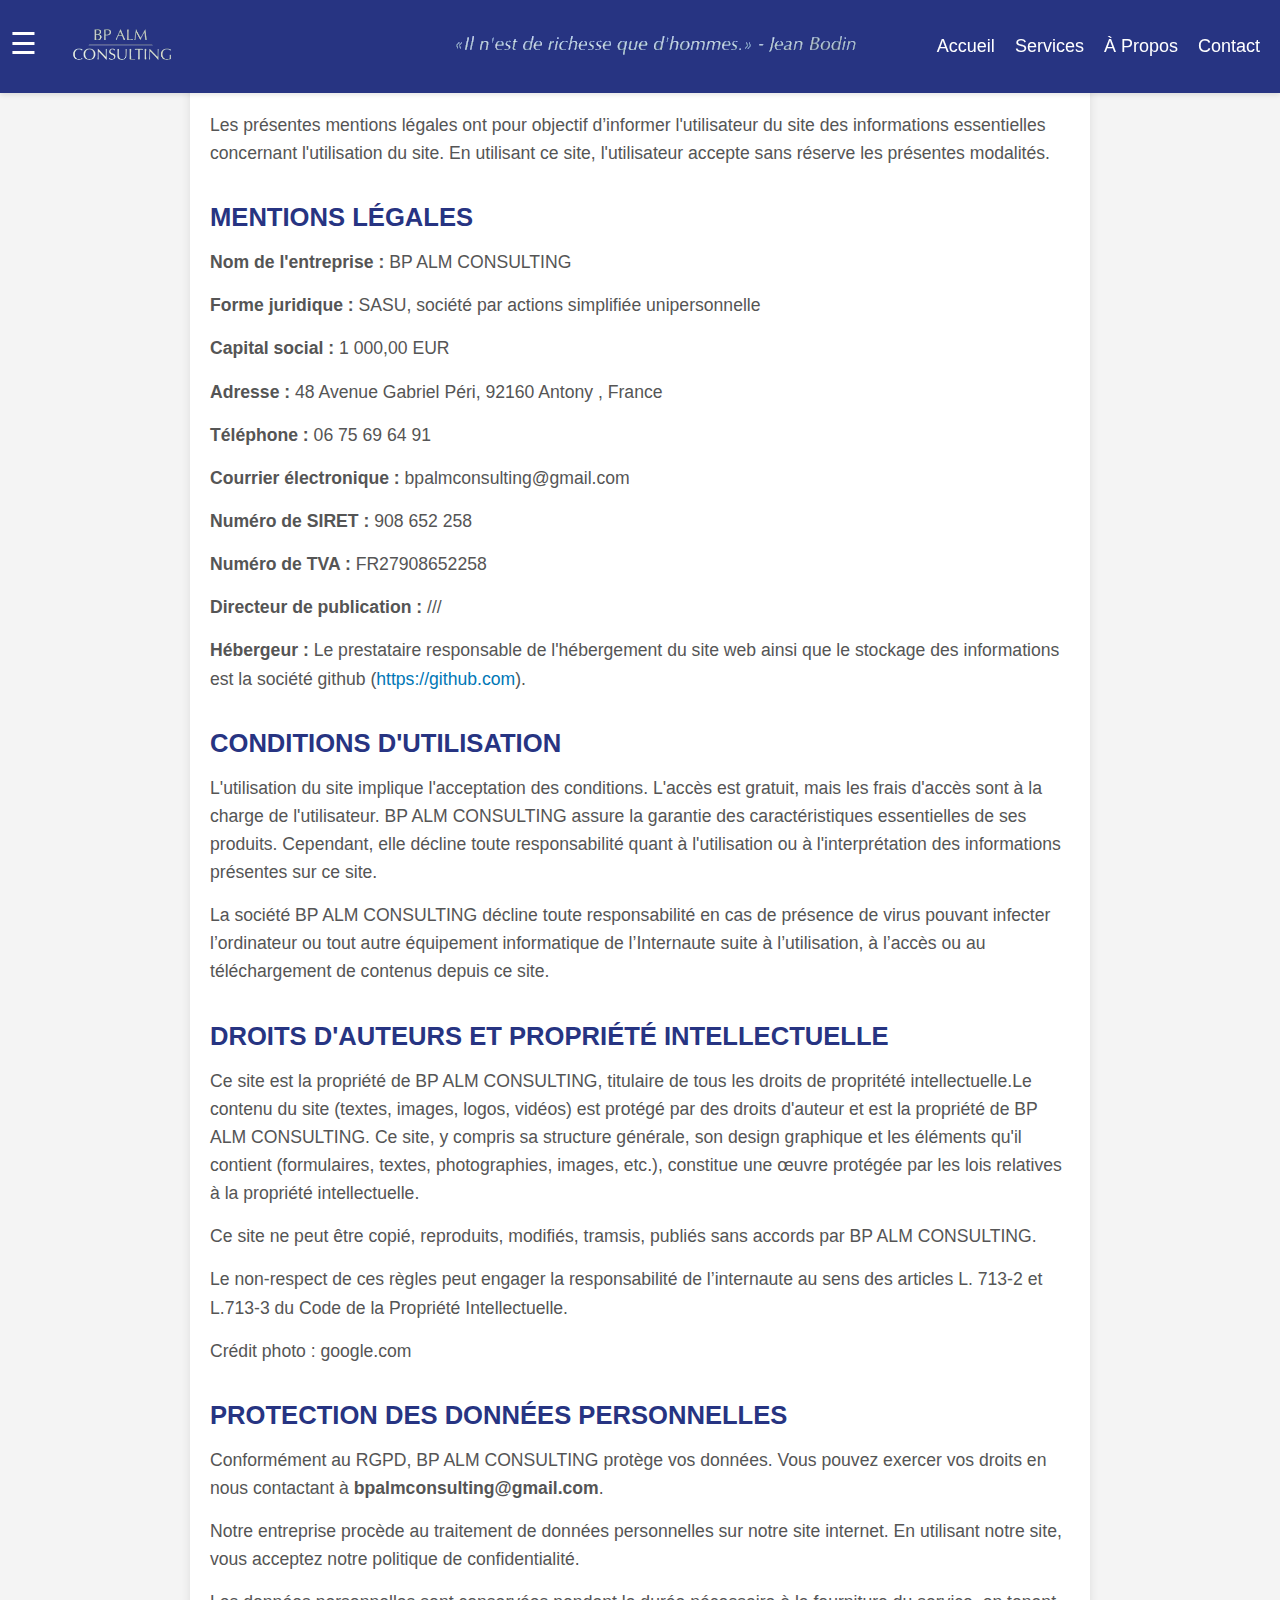
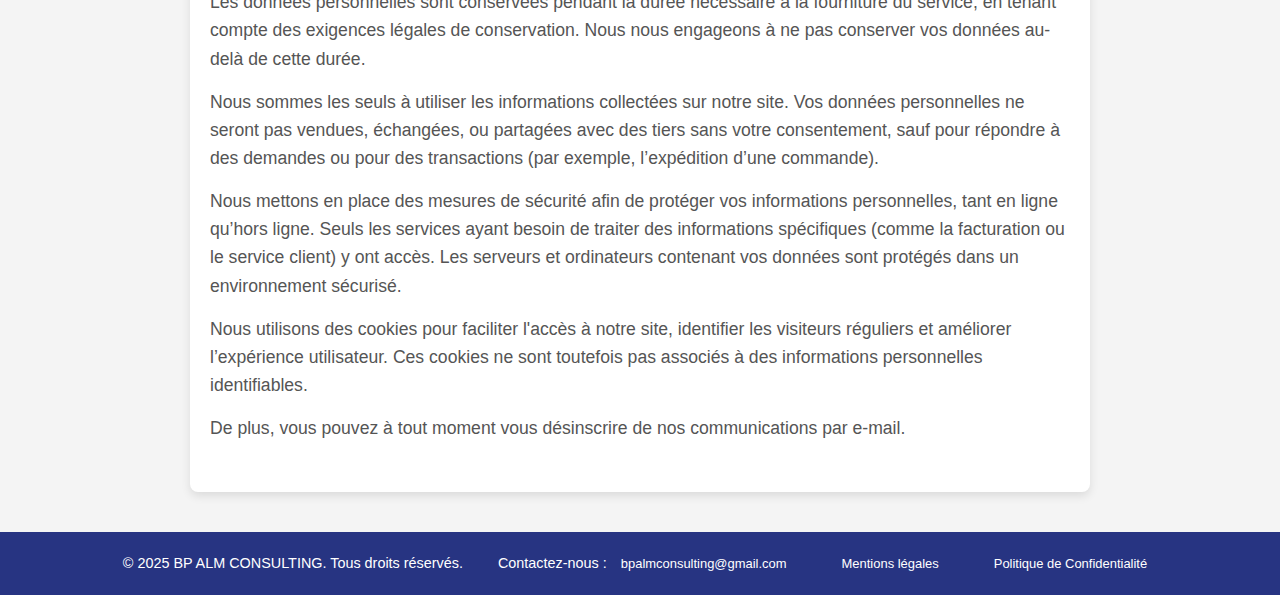
<file: mentions-legales.html>
<!DOCTYPE html>
<html lang="fr">

<head>
    <meta charset="UTF-8">
    <meta name="viewport" content="width=device-width, initial-scale=1.0">
    <title>Mentions Légales - BP ALM CONSULTING</title>
    <link rel="stylesheet" href="styles.css">
    <link rel="stylesheet" href="stylesmention.css">
    <link rel="icon" href="assets/logo.ico" type="image/x-icon">
</head>

<body>
    <!-- Menu latéral -->
    <div id="sidebar">
        <div class="sidebar-header">
            <span class="close-btn" onclick="toggleSidebar()">&times;</span>
        </div>
        <nav>
            <ul>
                <li><a href="index.html">Accueil</a></li>
                <li><a href="services.html">Services</a></li>
                <li><a href="about.html">À Propos</a></li>
                <li><a href="contact.html">Contact</a></li>
            </ul>
        </nav>
    </div>

    <!-- Bouton pour ouvrir le menu latéral -->
    <div class="sidebar-toggle" onclick="toggleSidebar()">&#9776;</div>

    <header class="main-header">
        <div class="container">
            <a href="index.html">
                <img src="assets/logo.png" alt="Logo ALM Team Consulting" class="logo">
            </a>
            <img src="assets/citation.png" alt="Image du bandeau" class="header-image">
            <nav>
                <ul>
                    <li><a href="index.html">Accueil</a></li>
                    <li><a href="services.html">Services</a></li>
                    <li><a href="about.html">À Propos</a></li>
                    <li><a href="contact.html">Contact</a></li>
                </ul>
            </nav>
        </div>
    </header>

    <!-- Contenu de la page -->
    <main>
        <section>
            <h2>Introduction</h2>
            <p>Les présentes mentions légales ont pour objectif d’informer l'utilisateur du site des informations essentielles concernant l'utilisation du site. En utilisant ce site, l'utilisateur accepte sans réserve les présentes modalités.</p>
        </section>

        <section>
            <h2>MENTIONS LÉGALES</h2>
            <p><strong>Nom de l'entreprise :</strong> BP ALM CONSULTING</p>
            <p><strong>Forme juridique :</strong> SASU, société par actions simplifiée unipersonnelle</p>
            <p><strong>Capital social :</strong> 1 000,00 EUR</p>
            <p><strong>Adresse :</strong> 48 Avenue Gabriel Péri, 92160 Antony  , France</p>
            <p><strong>Téléphone :</strong> 06 75 69 64 91</p>
            <p><strong>Courrier électronique :</strong> bpalmconsulting@gmail.com</p>
            <p><strong>Numéro de SIRET :</strong> 908 652 258</p>
            <p><strong>Numéro de TVA :</strong> FR27908652258</p>
            <p><strong>Directeur de publication :</strong> ///</p>
            <p><strong>Hébergeur :</strong> Le prestataire responsable de l'hébergement du site web ainsi que le stockage des informations est la société github (<a href="https://github.com">https://github.com</a>).</p>
            
        </section>

        <section>
            <h2>CONDITIONS D'UTILISATION</h2>
            <p>L'utilisation du site implique l'acceptation des conditions. L'accès est gratuit, mais les frais d'accès sont à la charge de l'utilisateur. BP ALM CONSULTING assure la garantie des caractéristiques essentielles de ses produits. Cependant, elle décline toute responsabilité quant à l'utilisation ou à l'interprétation des informations présentes sur ce site.</p>
            <p>La société BP ALM CONSULTING décline toute responsabilité en cas de présence de virus pouvant infecter l’ordinateur ou tout autre équipement informatique de l’Internaute suite à l’utilisation, à l’accès ou au téléchargement de contenus depuis ce site.</p>
        </section>

        <section>
            <h2>DROITS D'AUTEURS ET PROPRIÉTÉ INTELLECTUELLE</h2>
            <p>Ce site est la propriété de BP ALM CONSULTING, titulaire de tous les droits de propritété intellectuelle.Le contenu du site (textes, images, logos, vidéos) est protégé par des droits d'auteur et est la propriété de BP ALM CONSULTING. 
                Ce site, y compris sa structure générale, son design graphique et les éléments qu'il contient (formulaires, textes, photographies, images, etc.), constitue une œuvre protégée par les lois relatives à la propriété intellectuelle.</p>
            <p>Ce site ne peut être copié, reproduits, modifiés, tramsis, publiés sans accords par BP ALM CONSULTING.</p>
            <p>Le non-respect de ces règles peut engager la responsabilité de l’internaute au sens des articles L. 713-2 et L.713-3 du Code de la Propriété Intellectuelle.</p>
            <p>Crédit photo : google.com</p>
        </section>


        <section>
            <h2>PROTECTION DES DONNÉES PERSONNELLES</h2>
            <p>Conformément au RGPD, BP ALM CONSULTING protège vos données. Vous pouvez exercer vos droits en nous contactant à <strong>bpalmconsulting@gmail.com</strong>.</p>
            <p>Notre entreprise procède au traitement de données personnelles sur notre site internet. En utilisant notre site, vous acceptez notre politique de confidentialité.</p>      
            <p>Les données personnelles sont conservées pendant la durée nécessaire à la fourniture du service, en tenant compte des exigences légales de conservation. Nous nous engageons à ne pas conserver vos données au-delà de cette durée.</p>
            <p>Nous sommes les seuls à utiliser les informations collectées sur notre site. Vos données personnelles ne seront pas vendues, échangées, ou partagées avec des tiers sans votre consentement, sauf pour répondre à des demandes ou pour des transactions (par exemple, l’expédition d’une commande).</p>
            <p>Nous mettons en place des mesures de sécurité afin de protéger vos informations personnelles, tant en ligne qu’hors ligne. Seuls les services ayant besoin de traiter des informations spécifiques (comme la facturation ou le service client) y ont accès. Les serveurs et ordinateurs contenant vos données sont protégés dans un environnement sécurisé.</p>
            <p>Nous utilisons des cookies pour faciliter l'accès à notre site, identifier les visiteurs réguliers et améliorer l’expérience utilisateur. Ces cookies ne sont toutefois pas associés à des informations personnelles identifiables.</p>
            <p>De plus, vous pouvez à tout moment vous désinscrire de nos communications par e-mail.</p>
          </section>
        </section>

    </main>

    <!-- Pied de page -->
    <footer>
        <p>&copy; 2025 BP ALM CONSULTING. Tous droits réservés.</p>
        <span>-</span>
        <p>Contactez-nous : <a href="mailto:bpalmconsulting@gmail.com">bpalmconsulting@gmail.com</a></p>
        <span>-</span>
        <p><a href="mentions-legales.html" class="legal-link">Mentions légales</a></p>
        <span>-</span>
        <p><a href="politique-de-confidentialite.html" class="legal-link">Politique de Confidentialité</a></p>
    </footer>

    <style>
        .legal-link {
            text-decoration: none;
            color: inherit;
            transition: transform 0.3s, color 0.3s;
        }

        .legal-link:hover {
            color: blue;
            transform: scale(1.1);
        }

        footer {
    background-color: #273482;
    color: #fff;
    padding: 15px 10px;
    text-align: center;
    font-size: 1em;
    display: flex;
    flex-wrap: wrap;
    justify-content: center;
    align-items: center;
    gap: 15px; /* Réduit l'espace entre les éléments */
}

footer p,
footer a {
    margin: 0;
    padding: 5px 10px;
    font-size: 0.9em;
    white-space: nowrap; /* Évite le retour à la ligne inutile */
}

footer a {
    color: #fff;
    text-decoration: none;
    transition: color 0.3s ease-in-out;
}

footer a:hover {
    color: #00b4d8;
}

footer span {
    display: none; /* Supprime les séparateurs "-" sur mobile */
}

/* 📱 **Adaptation Mobile** */
@media (max-width: 768px) {
    footer {
        flex-direction: column;
        text-align: center;
        gap: 5px; /* Encore moins d'espace sur mobile */
    }

    footer p,
    footer a {
        font-size: 0.85em; /* Réduction de la taille du texte */
        padding: 3px 0;
    }
} 
    </style>

    <script>
        function toggleSidebar() {
            document.getElementById('sidebar').classList.toggle('active');
            document.getElementById('sidebar').style.top = "80px";
            document.getElementById('sidebar').style.height = "calc(100% - 80px)";
        }
    </script>
</body>

</html>
</file>
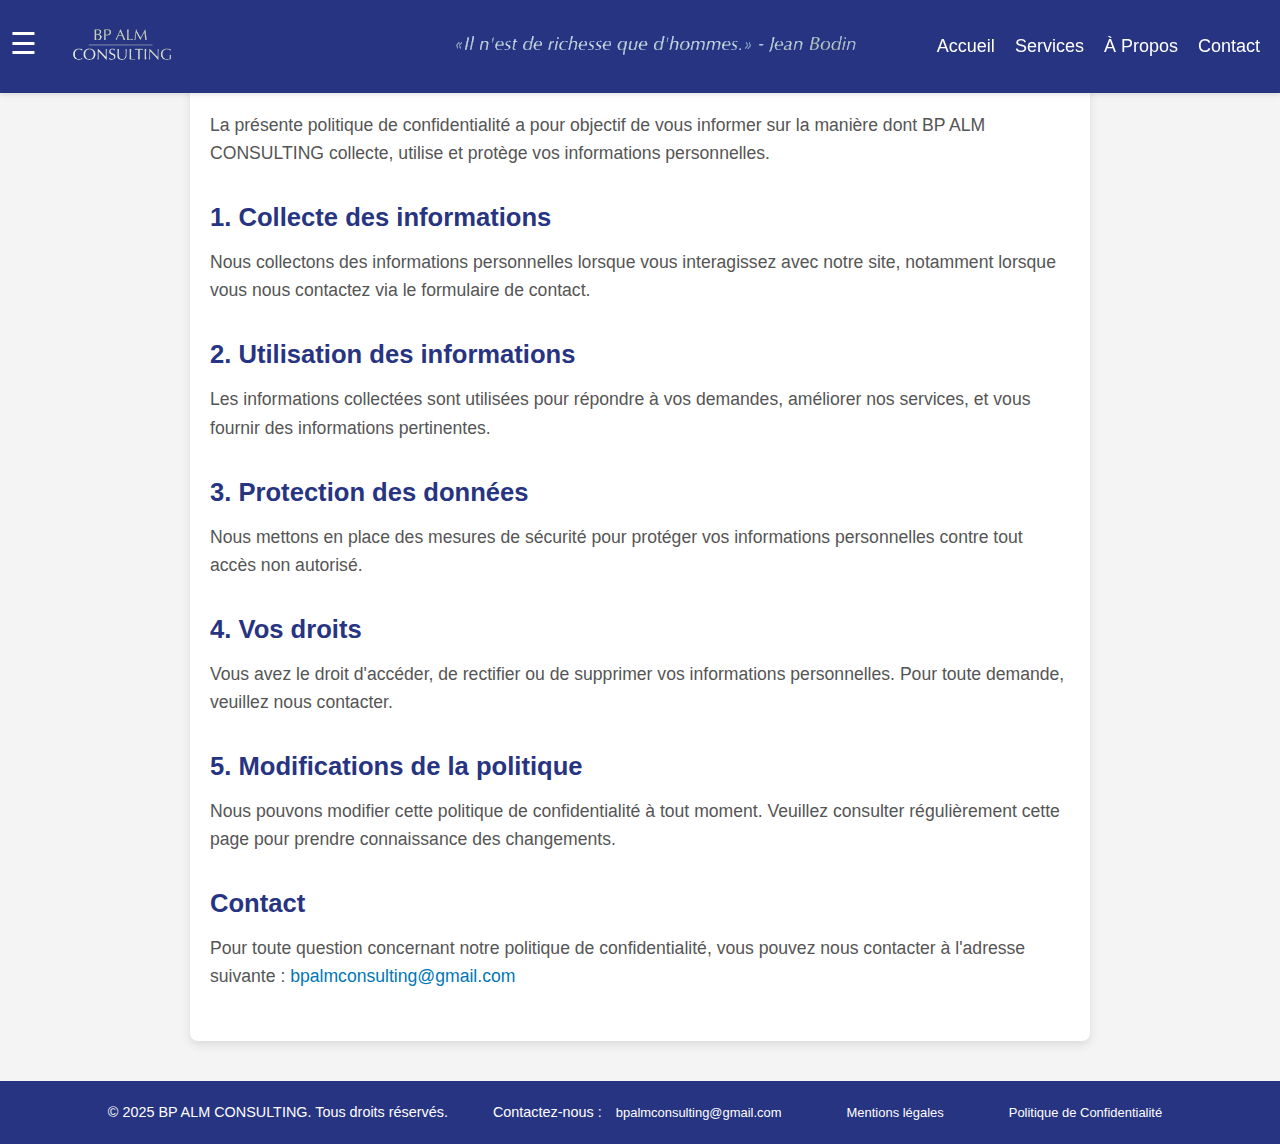
<file: politique-de-confidentialite.html>
<!DOCTYPE html>
<html lang="fr">
<head>
    <meta charset="UTF-8">
    <meta name="viewport" content="width=device-width, initial-scale=1.0">
    <title>Politique de Confidentialité - BP ALM CONSULTING</title>
    <link rel="stylesheet" href="styles.css">
    <link rel="stylesheet" href="stylesmention.css">
    <link rel="icon" href="assets/logo.ico" type="image/x-icon">
</head>
<body>
    <!-- Menu latéral -->
    <div id="sidebar">
        <div class="sidebar-header">
            <!-- Retirer ou masquer le logo ici -->
            <span class="close-btn" onclick="toggleSidebar()">&times;</span>
        </div>
        <nav>
            <ul>
                <li><a href="index.html">Accueil</a></li>
                <li><a href="services.html">Services</a></li>
                <li><a href="about.html">À Propos</a></li>
                <li><a href="contact.html">Contact</a></li>
            </ul>
        </nav>
    </div>

    <!-- Bouton pour ouvrir le menu latéral -->
    <div class="sidebar-toggle" onclick="toggleSidebar()">&#9776;</div>
    
    <header class="main-header">
        <div class="container">
            <a href="index.html">
                <img src="assets/logo.png" alt="Logo ALM Team Consulting" class="logo">
            </a>
            <img src="assets/citation.png" alt="Image du bandeau" class="header-image">
            <nav>
                <ul>
                    <li><a href="index.html">Accueil</a></li>
                    <li><a href="services.html">Services</a></li>
                    <li><a href="about.html">À Propos</a></li>
                    <li><a href="contact.html">Contact</a></li>
                </ul>
            </nav>
        </div>
    </header>

    <!-- Contenu de la page -->
    <main>
        <section>
            <h2>Introduction</h2>
            <p>La présente politique de confidentialité a pour objectif de vous informer sur la manière dont BP ALM CONSULTING collecte, utilise et protège vos informations personnelles.</p>
        </section>

        <section>
            <h2>1. Collecte des informations</h2>
            <p>Nous collectons des informations personnelles lorsque vous interagissez avec notre site, notamment lorsque vous nous contactez via le formulaire de contact.</p>
        </section>

        <section>
            <h2>2. Utilisation des informations</h2>
            <p>Les informations collectées sont utilisées pour répondre à vos demandes, améliorer nos services, et vous fournir des informations pertinentes.</p>
        </section>

        <section>
            <h2>3. Protection des données</h2>
            <p>Nous mettons en place des mesures de sécurité pour protéger vos informations personnelles contre tout accès non autorisé.</p>
        </section>

        <section>
            <h2>4. Vos droits</h2>
            <p>Vous avez le droit d'accéder, de rectifier ou de supprimer vos informations personnelles. Pour toute demande, veuillez nous contacter.</p>
        </section>

        <section>
            <h2>5. Modifications de la politique</h2>
            <p>Nous pouvons modifier cette politique de confidentialité à tout moment. Veuillez consulter régulièrement cette page pour prendre connaissance des changements.</p>
        </section>

        <section>
            <h2>Contact</h2>
            <p>Pour toute question concernant notre politique de confidentialité, vous pouvez nous contacter à l'adresse suivante : <a href="mailto:bpalmconsulting@gmail.com">bpalmconsulting@gmail.com</a></p>
        </section>
    </main>

    <!-- Pied de page -->
    <footer>
        <p>&copy; 2025 BP ALM CONSULTING. Tous droits réservés.</p>
        <span style="font-size: 20px;">-</span>
        <p style="display: inline-block; margin-left: 10px;">Contactez-nous : <a href="mailto:bpalmconsulting@gmail.com" style="text-decoration: none; color: inherit;">bpalmconsulting@gmail.com</a></p>
        <span style="font-size: 20px;">-</span>
        <p style="display: inline-block; margin-left: 10px;">
            <a href="mentions-legales.html" title="Lire les mentions légales" class="legal-link">Mentions légales</a>
        </p>
        <span style="font-size: 20px;">-</span>
        <p style="display: inline-block; margin-left: 10px;">
            <a href="politique-de-confidentialite.html" title="Lire notre politique de confidentialité" class="legal-link">Politique de Confidentialité</a>
        </p>
    </footer>
    
    
    <style>
        .legal-link {
            text-decoration: none;
            color: inherit;
            transition: transform 0.3s ease-in-out, color 0.3s ease-in-out;
        }
    
        .legal-link:hover {
            color: blue;
            transform: scale(1.1);
        }

        footer {
    background-color: #273482;
    color: #fff;
    padding: 15px 10px;
    text-align: center;
    font-size: 1em;
    display: flex;
    flex-wrap: wrap;
    justify-content: center;
    align-items: center;
    gap: 15px; /* Réduit l'espace entre les éléments */
}

footer p,
footer a {
    margin: 0;
    padding: 5px 10px;
    font-size: 0.9em;
    white-space: nowrap; /* Évite le retour à la ligne inutile */
}

footer a {
    color: #fff;
    text-decoration: none;
    transition: color 0.3s ease-in-out;
}

footer a:hover {
    color: #00b4d8;
}

footer span {
    display: none; /* Supprime les séparateurs "-" sur mobile */
}

/* 📱 **Adaptation Mobile** */
@media (max-width: 768px) {
    footer {
        flex-direction: column;
        text-align: center;
        gap: 5px; /* Encore moins d'espace sur mobile */
    }

    footer p,
    footer a {
        font-size: 0.85em; /* Réduction de la taille du texte */
        padding: 3px 0;
    }
} 
    </style>
    
    
    <script>
        function toggleSidebar() {
            document.getElementById('sidebar').classList.toggle('active');
            document.getElementById('sidebar').style.top = "80px";
            document.getElementById('sidebar').style.height = "calc(100% - 80px)";
        }
    </script>

</body>
</html>
</file>
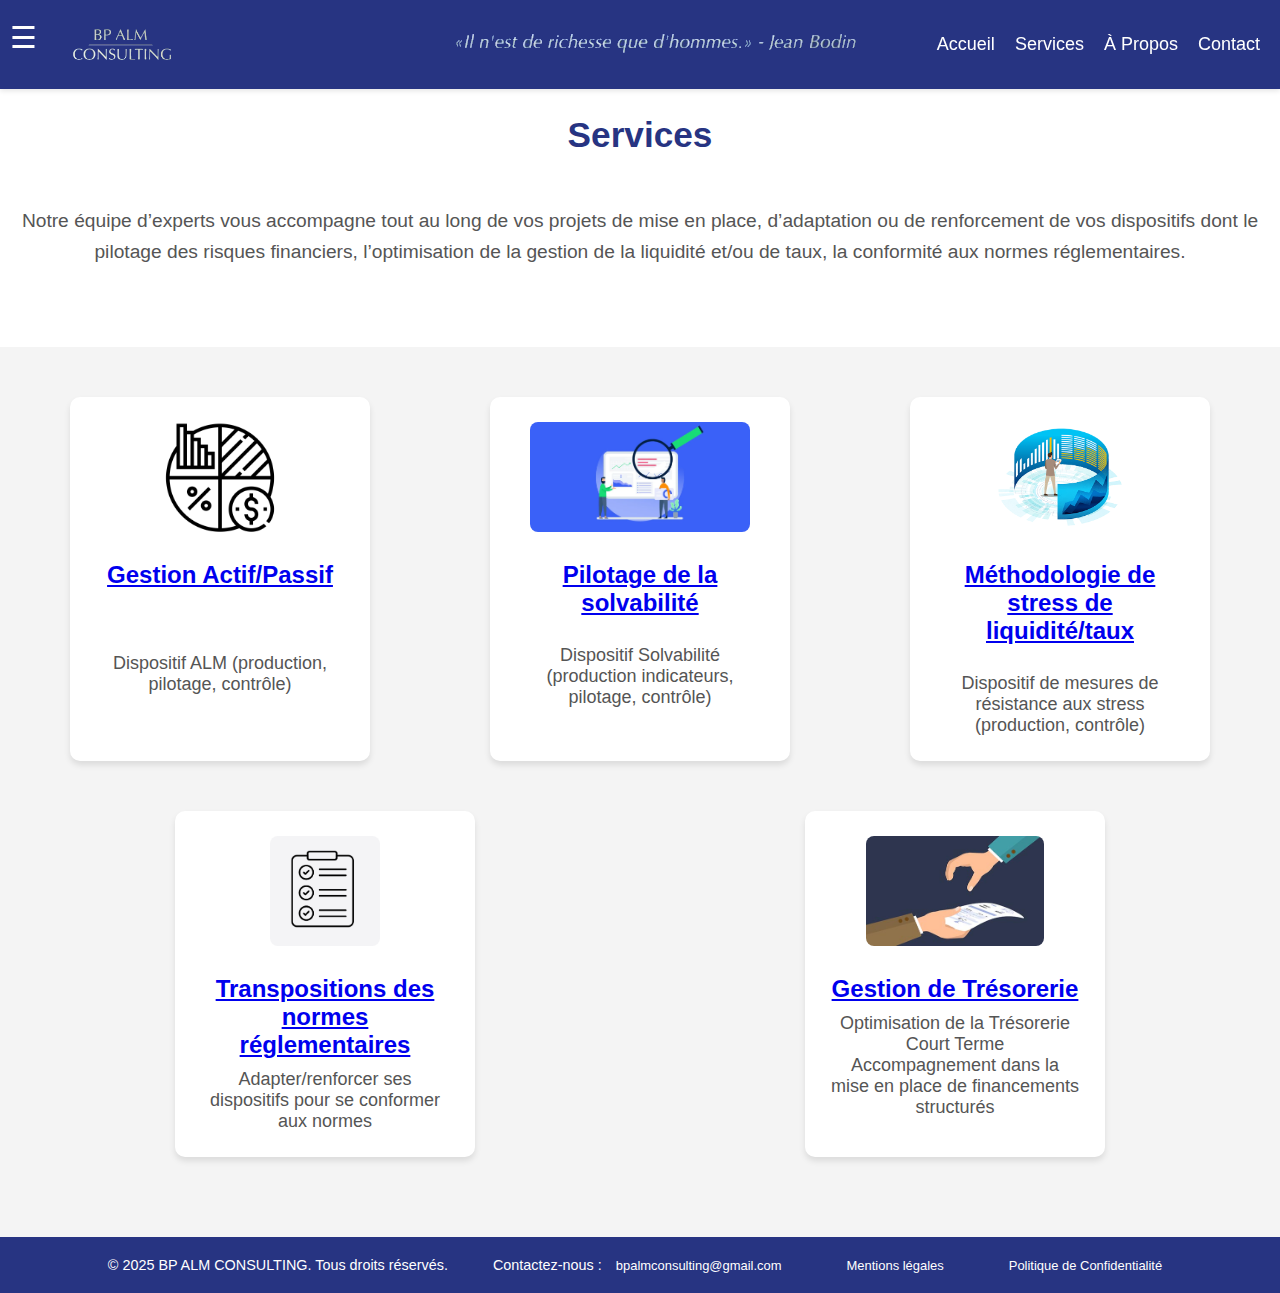
<file: services.html>
<!DOCTYPE html>
<html lang="fr">

<head>
    <meta charset="UTF-8">
    <meta name="viewport" content="width=device-width, initial-scale=1.0">
    <title>Services - BP ALM CONSULTING</title>
    <link rel="stylesheet" href="styles.css">
    <link rel="icon" href="assets/logo.ico" type="image/x-icon">
</head>

<body>
    <!-- Menu latéral -->
    <div id="sidebar">
        <div class="sidebar-header">
            <!-- Retirer ou masquer le logo ici -->
            <span class="close-btn" onclick="toggleSidebar()">&times;</span>
        </div>
        <nav>
            <ul>
                <li><a href="index.html">Accueil</a></li>
                <li><a href="services.html">Services</a></li>
                <li><a href="about.html">À Propos</a></li>
                <li><a href="contact.html">Contact</a></li>
            </ul>
        </nav>
    </div>

    <!-- Bouton pour ouvrir le menu latéral -->
    <div class="sidebar-toggle" onclick="toggleSidebar()">&#9776;</div>
    
    <header class="main-header">
        <div class="container">
            <a href="index.html">
                <img src="assets/logo.png" alt="Logo ALM Team Consulting" class="logo">
            </a>
            <img src="assets/citation.png" alt="Image du bandeau" class="header-image">
            <nav>
                <ul>
                    <li><a href="index.html">Accueil</a></li>
                    <li><a href="services.html">Services</a></li>
                    <li><a href="about.html">À Propos</a></li>
                    <li><a href="contact.html">Contact</a></li>
                </ul>
            </nav>
        </div>
    </header>

    <main>
        

        <section class="introduction">
            <div class="container">
                <h1>Nos Services</h1> <!-- Titre principal -->
                <h2>Services</h2> <!-- Sous-titre -->
                <br><br>
                <p>Notre équipe d’experts vous accompagne tout
                    au long de vos projets de mise en place, d’adaptation
                    ou de renforcement de vos dispositifs dont le pilotage
                    des risques financiers, l’optimisation de la gestion de
                    la liquidité et/ou de taux, la conformité aux normes
                    réglementaires.</p>
            </div>
        </section>
        
        
        <section class="services">
            <div class="container">
                <div class="service-cards">
                    <div class="service-card">
                        <img src="assets/service1.jpg" alt="Consulting">
                        <h3><a href="gestion-actif-passif.html">Gestion Actif/Passif</a></h3>
                        <br><br><br>
                        <p>Dispositif ALM (production, pilotage, contrôle)</p><br>
                    </div>

                    
                    <div class="service-card">
                        <img src="assets/service2.jpg" alt="Formation">
                        <h3><a href="pilotage-solvabilite-taux.html">Pilotage de la solvabilité</a></h3>
                        <br>
                        <p>Dispositif Solvabilité (production indicateurs, pilotage, contrôle)</p>
                    </div>
    
                    <div class="service-card">
                        <img src="assets/service3.jpg" alt="Support">
                        <h3><a href="methodologie-stress-liquidite.html">Méthodologie de stress de liquidité/taux</a></h3>
                        <br>
                        <p>Dispositif de
                            mesures de
                            résistance aux
                            stress
                            (production,
                            contrôle)</p>
                    </div>
    
                    <div class="service-card">
                        <img src="assets/service4.jpg.png" alt="Support">
                        <h3><a href="transposition-norme.html">Transpositions des normes réglementaires</a></h3>
                        <p>Adapter/renforcer
                            ses dispositifs
                            pour se
                            conformer aux
                            normes</p>
                    </div>
    
                    <div class="service-card">
                        <img src="assets/service5.jpg" alt="Support">
                        <h3><a href="gestion-de-tresorerie.html">Gestion de Trésorerie</a></h3>
                        <p>Optimisation de la Trésorerie Court Terme<br> Accompagnement dans la mise en place de financements structurés</p>
                    </div>
    
                </div>
            </div>
        </section>
    </main>

    <footer>
        <p>&copy; 2025 BP ALM CONSULTING. Tous droits réservés.</p>
        <span style="font-size: 20px;">-</span>
        <p style="display: inline-block; margin-left: 10px;">Contactez-nous : <a href="mailto:bpalmconsulting@gmail.com" style="text-decoration: none; color: inherit;">bpalmconsulting@gmail.com</a></p>
        <span style="font-size: 20px;">-</span>
        <p style="display: inline-block; margin-left: 10px;">
            <a href="mentions-legales.html" class="legal-link">Mentions légales</a>
        </p>
        <span style="font-size: 20px;">-</span>
        <p style="display: inline-block; margin-left: 10px;">
            <a href="politique-de-confidentialite.html" class="legal-link">Politique de Confidentialité</a>
        </p>
    </footer>
    
    
    <style>
        .legal-link {
            text-decoration: none;
            color: inherit;
            transition: transform 0.3s ease-in-out, color 0.3s ease-in-out;
        }
    
        .legal-link:hover {
            color: blue;
            transform: scale(1.1);
        }

        footer {
    background-color: #273482;
    color: #fff;
    padding: 15px 10px;
    text-align: center;
    font-size: 1em;
    display: flex;
    flex-wrap: wrap;
    justify-content: center;
    align-items: center;
    gap: 15px; /* Réduit l'espace entre les éléments */
}

footer p,
footer a {
    margin: 0;
    padding: 5px 10px;
    font-size: 0.9em;
    white-space: nowrap; /* Évite le retour à la ligne inutile */
}

footer a {
    color: #fff;
    text-decoration: none;
    transition: color 0.3s ease-in-out;
}

footer a:hover {
    color: #00b4d8;
}

footer span {
    display: none; /* Supprime les séparateurs "-" sur mobile */
}

/* 📱 **Adaptation Mobile** */
@media (max-width: 768px) {
    footer {
        flex-direction: column;
        text-align: center;
        gap: 5px; /* Encore moins d'espace sur mobile */
    }

    footer p,
    footer a {
        font-size: 0.85em; /* Réduction de la taille du texte */
        padding: 3px 0;
    }
    .introduction {
    padding-top: 120px; /* Augmente l'espace pour compenser le header */
}


} 
    </style>
    
    
    <script>
        function toggleSidebar() {
            document.getElementById('sidebar').classList.toggle('active');
            document.getElementById('sidebar').style.top = "80px";
            document.getElementById('sidebar').style.height = "calc(100% - 80px)";
        }
    </script>

</body>
</html>
</file>
<file: stylesmention.css>
/* Styles de base pour les pages */
body {
    font-family: 'Arial', sans-serif;
    line-height: 1.6;
    margin: 0;
    padding: 0;
    background-color: #f4f4f4;
    color: #333;
}

/* En-tête */
header {
    background-color: #273482;
    color: #fff;
    padding: 20px 0;
    text-align: center;
}

/* Titre principal */
h1 {
    font-size: 2.5em;
    margin: 0;
    font-weight: bold;
}

/* Section principale */
main {
    max-width: 900px;
    margin: 40px auto;
    padding: 20px;
    background-color: #fff;
    border-radius: 8px;
    box-shadow: 0 4px 10px rgba(0, 0, 0, 0.1);
}

/* Section */
section {
    margin-bottom: 30px;
}

section h2 {
    color: #273482;
    font-size: 1.6em;
    margin-bottom: 10px;
}

section p {
    font-size: 1.1em;
    color: #555;
    margin-bottom: 15px;
}

/* Liens */
a {
    color: #0077b6;
    text-decoration: none;
    transition: color 0.3s ease, transform 0.3s ease;
}

a:hover {
    color: #00b4d8;
    transform: scale(1.05);
}

/* Pied de page */
footer {
    background-color: #003d47;
    color: #fff;
    padding: 20px;
    text-align: center;
    font-size: 1.1em;
    display: flex;
    justify-content: center;
    gap: 20px;
}

footer p {
    margin: 0;
    display: inline-block;
}

footer a {
    color: #fff;
    text-decoration: none;
}

footer a:hover {
    color: #00b4d8;
    transform: scale(1.05);
}

footer span {
    font-size: 1.5em;
    margin: 0 10px;
}
</file>
<file: styles.css>
/* Reset de base */
* {
    margin: 0;
    padding: 0;
    box-sizing: border-box;
}

/* Corps de la page */
body {
    font-family: Arial, sans-serif;
    color: #333;
}

/* Section service en vedette */
.featured-service {
    background-color: #f9f9f9;
    padding: 50px 20px;
    margin: 50px auto;
    display: flex;
    justify-content: center;
    align-items: center;
    min-height: 70vh;
}

.featured-service .container {
    display: flex;
    align-items: center; /* Centrer verticalement les éléments */
    gap: 30px;
    flex-wrap: wrap;
    width: 500px;
    
}

.service-image {
    max-width: 600px; /* Ajustez la largeur maximale */
    width: 100%; /* S'assure que l'image ne dépasse pas la largeur de son conteneur */
    height: auto; /* Maintient le ratio de l'image */
}

.featured-service .service-content {
    display: flex;
    flex-direction: column; /* Empile le texte et l'image sur petits écrans */
    align-items: center;
    text-align: center;
    padding: 20px;
    box-sizing: border-box;
    
}

.bullet-points {
    display: flex;
    flex-direction: column;
    align-items: end;
    width: 100%;
}

.bullet-points > * {
    align-self: stretch; /* Étire chaque élément à la largeur du plus grand */
}

.service-content {
    display: flex;
    gap: 20px;
    align-items: center; /* Centrer verticalement l'image et le texte */
    flex-wrap: wrap;
    
}

.service-image {
    max-width: 800px; /* Ajustez cette valeur selon vos besoins */
    border-radius: 8px;
    box-shadow: 0px 4px 6px rgba(0, 0, 0, 0.1);
}

.service-details {
    max-width: 600px;
}

.service-details h2 {
    font-size: 28px;
    margin-bottom: 10px;
    color: #0056b3;
}

.service-details p {
    font-size: 18px;
    margin-bottom: 20px;
    color: #555;
}

.bullet-points {
    display: grid;
    grid-template-columns: repeat(2, 1fr);
    gap: 20px;
}

.bullet-point {
    background-color: #fff;
    border: 1px solid #ddd;
    padding: 15px;
    border-radius: 8px;
    box-shadow: 0px 2px 4px rgba(0, 0, 0, 0.1);
    transition: transform 0.3s ease-in-out;
}

.bullet-point:hover {
    transform: translateY(-5px);
}

.bullet-point h3 {
    font-size: 20px;
    margin-bottom: 8px;
    color: #0056b3;
}

.bullet-point p {
    font-size: 16px;
    color: #555;
}

/* Menu latéral */
#sidebar {
    width: 250px;
    position: fixed;
    top: 0px;
    left: -200px;
    width: 160px;
    height: calc(100% - 80px);
    background-color: rgba(48, 56, 144, 0.9);
    color: white;
    transition: left 0.3s ease, width 0.3s ease;
    padding-top: 20px;
    z-index: 999;
    padding-left: 30px;
    padding-top: 40px;
}

#sidebar.active {
    left: -30px;
}

/* Croisillon (fermeture du menu) */
#sidebar .close-btn {
    position: absolute;
    top: 10px;
    right: 10px;
    font-size: 30px;
    cursor: pointer;
    z-index: 1001;
}

/* Liens dans le menu latéral */
#sidebar nav ul li a {
    color: white;
    text-decoration: none;
    font-size: 20px;
    display: block;
    width: 100%;
    padding: 10px 20px;
    transition: background-color 0.3s ease, color 0.3s ease;
}

#sidebar nav ul li a:hover {
    background-color: #0066cc;
    color: white;
}

#sidebar nav ul li {
    list-style-type: none;
    padding: 10px 0;
}

/* Bouton de menu latéral */
.sidebar-toggle {
    display: block;
    position: fixed;
    top: 20px;
    left: 10px;
    font-size: 30px;
    cursor: pointer;
    color: white;
    z-index: 1001;
    background: none;
    border: none;
    padding: 0;
    transition: color 0.3s ease;
}

.sidebar-toggle:hover {
    color: #0066cc;
    transform: scale(1.05);
}

/* En-tête */
.main-header {
    background-color: #273482;
    color: white;
    padding: 20px 0;
    position: fixed;
    top: 0;
    left: 0;
    width: 100%;
    z-index: 1000;
    box-shadow: 0px 2px 5px rgba(0, 0, 0, 0.1);
}

.main-header .container {
    display: flex;
    justify-content: space-between;
    align-items: center;
    flex-wrap: wrap;
}

.main-header .logo {
    max-width: 120px;
    margin-left: 60px;
    flex-shrink: 0;
}

.main-header .header-image {
    position: relative;
    left: 100px;
}

.main-header nav ul {
    list-style: none;
    display: flex;
    gap: 20px;
    margin-right: 20px;
    justify-content: flex-start;
}

.main-header nav a {
    color: white;
    text-decoration: none;
    font-size: 18px;
    transition: color 0.3s ease;
}

.main-header nav a:hover {
    color: #0066cc;
}

/* Section Hero */
.hero {
    background-image: url('assets/hero-bg.jpg');
    background-size: cover;
    background-position: center;
    color: white;
    padding: 80px 20px;
    text-align: center;
    position: relative;
    margin-top: 80px;
}

.hero::before {
    content: "";
    position: absolute;
    top: 0;
    left: 0;
    width: 100%;
    height: 100%;
    background-color: #77a1cc;
    z-index: 0;
}

.hero h1,
.hero p,
.cta-button {
    position: relative;
    z-index: 1;
}

.hero h1 {
    font-size: 36px;
}

.hero p {
    font-size: 18px;
    margin: 20px 0;
}


.hero-content {
    display: flex;
    align-items: center;
    justify-content: space-between;
    max-width: 1200px;
    margin: 0 auto;
    padding: 20px;
    text-align: left;
}

.hero-text {
    flex: 1;
    padding-right: 20px;
}
.hero-img {
    width: 200px; /* Ajustez la taille */
    height: 50%;
    position: relative;
    z-index: 10;
}


.cta-button {
    display: inline-block;
    background-color: #FF6600;
    color: white;
    padding: 10px 20px;
    text-decoration: none;
    border-radius: 25px;
    margin-top: 20px;
    z-index: 1;
    transition: transform 0.3s ease-in-out;
}

.cta-button:hover {
    transform: translateY(-5px);
}

/* Section Services */
.services {
    background-color: #f4f4f4;
    padding: 50px 20px;
    text-align: center;
}

.services h2 {
    font-size: 32px;
    margin-bottom: 40px;
}

.service-cards {
    display: flex;
    justify-content: space-around;
    gap: 20px;
    flex-wrap: wrap;
}

.service-card {
    background-color: white;
    padding: 25px;
    width: 300px;
    border-radius: 10px;
    box-shadow: 0px 4px 6px rgba(0, 0, 0, 0.1);
    text-align: center;
    transition: transform 0.3s ease-in-out;
    margin-bottom: 30px;
}

.service-card:hover {
    transform: translateY(-10px);
}

.service-card img {
    max-width: 250px;
    max-height: 110px;
    border-radius: 8px;
    margin-bottom: 15px;
    transition: transform 0.3s ease-in-out;
}

.services .service-item img {
    width: 100px; /* Ajustez selon la taille souhaitée */
    height: 100px; /* Ajustez selon la taille souhaitée */
    object-fit: cover; /* Assure que les images sont recadrées correctement sans déformer */
    margin-bottom: 15px; /* Pour espacer l'image du titre */
}

.service-card img:hover {
    transform: scale(1.1);
}

.service-card h3 {
    font-size: 24px;
    margin: 10px 0;
}

.service-card p {
    font-size: 18px;
    color: #555;
}

/* Section Témoignages */
.testimonials {
    background-color: #eaeaea;
    padding: 50px 20px;
    text-align: center;
}

.testimonials h2 {
    font-size: 28px;
    margin-bottom: 30px;
}

.testimonial {
    background-color: white;
    padding: 20px;
    width: 40%;
    margin: 20px auto;
    border-radius: 10px;
    box-shadow: 0px 4px 6px rgba(0, 0, 0, 0.1);
    font-style: italic;
    transition: transform 0.3s ease-in-out;
}

.testimonial:hover {
    transform: translateY(-5px);
}

.testimonial p {
    font-size: 18px;
    color: #555;
}

.testimonial::before {
    content: "“";
    font-size: 30px;
    color: #273482;
}


/* Pied de page */
.main-footer {
    background-color: #273482;
    color: white;
    text-align: center;
    padding: 20px 0;
}

.main-footer p {
    font-size: 16px;
}


.advantages {
    background-color: #f8f8f8; /* Fond léger pour mettre en valeur la section */
    padding: 40px 0;
}

.advantages h2 {
    text-align: center;
    font-size: 2.5rem;
    font-weight: bold;
    color: #333;
    margin-bottom: 40px;
}

.advantage-list {
    display: flex;
    justify-content: space-around;
    gap: 20px;
    flex-wrap: wrap;
}

.advantage-item {
    background-color: #fff;
    border-radius: 8px;
    box-shadow: 0 4px 12px rgba(0, 0, 0, 0.1);
    padding: 20px;
    text-align: center;
    width: 30%; /* Ajustez selon votre mise en page */
    transition: transform 0.3s ease, box-shadow 0.3s ease;
}

.advantage-item h3 {
    font-size: 1.8rem;
    color: #0066cc; /* Couleur pour attirer l'attention sur les titres */
    margin-bottom: 15px;
}

.advantage-item p {
    font-size: 1.2rem;
    color: #666;
    line-height: 1.6;
    margin-bottom: 20px;
}

.advantage-item:hover {
    transform: translateY(-10px); /* Effet de survol */
    box-shadow: 0 6px 18px rgba(0, 0, 0, 0.15); /* Ombre plus marquée au survol */
}

.competences-valeurs {
    text-align: center;
    padding: 60px 20px;
    background: #eef2f6;
    border-radius: 15px;
    box-shadow: 0 4px 15px rgba(0, 0, 0, 0.1);
}
.competences-valeurs h2 {
    font-size: 2.2em;
    margin-bottom: 25px;
    color: #0056b3;
    text-transform: uppercase;
    font-weight: bold;
}
.contenu {
    display: flex;
    justify-content: center;
    flex-wrap: wrap;
    gap: 25px;
    max-width: 1100px;
    margin: auto;
}
.competence {
    background: white;
    padding: 25px;
    border-radius: 12px;
    box-shadow: 0 5px 15px rgba(0, 0, 0, 0.15);
    flex: 1;
    min-width: 220px;
    max-width: 260px;
    text-align: center;
    transition: transform 0.3s ease, box-shadow 0.3s ease;
    cursor: pointer;
}
.competence:hover {
    transform: translateY(-8px);
    box-shadow: 0 8px 20px rgba(0, 0, 0, 0.2);
}
.competence i {
    font-size: 2.5em;
    color: #0056b3;
    margin-bottom: 15px;
}
.competence h3 {
    font-size: 1.4em;
    margin-bottom: 12px;
    color: #333;
    font-weight: 600;
}
.competence p {
    font-size: 1em;
    color: #555;
    line-height: 1.5;
}


.experience-section {
    display: flex;
    flex-direction: column;
    gap: 30px;
    padding: 40px 20px;
    background-color: #f7f7f7;
}

.experience-item {
    background-color: #ffffff;
    padding: 20px;
    border-radius: 10px;
    box-shadow: 0 4px 8px rgba(0, 0, 0, 0.1);
    transition: box-shadow 0.3s ease;
    margin-bottom: 30px;
}

.experience-item:hover {
    box-shadow: 0 6px 16px rgba(0, 0, 0, 0.2);
}

.experience-item h4 {
    color: #2c3e50;
    font-size: 24px; /* Augmenté */
    margin-bottom: 12px; /* Espacement un peu plus grand */
    font-weight: 600;
}

.experience-item ul {
    list-style-type: disc;
    margin-left: 25px; /* Ajusté pour plus de clarté */
    padding-left: 20px;
    text-align: left;
}

.experience-item li {
    margin-bottom: 10px;
}

.experience-item ul li {
    font-size: 18px; /* Augmenté */
    color: #555;
    line-height: 1.8; /* Espacement amélioré */
    margin-bottom: 12px; /* Espacement plus grand entre les éléments */
}

.experience-item ul li:last-child {
    margin-bottom: 0;
}


.introduction {
    
    padding: 40px 20px;
    text-align: center;
    margin-bottom: 40px;
}

.introduction h1 {
    font-size: 3em;
    color: #273482;
    margin-bottom: 20px;
    font-weight: bold;
}

.introduction h2 {
    font-size: 2.2em;
    color: #273482;
    margin-bottom: 15px;
}

.introduction p {
    font-size: 1.2em;
    color: #555;
    line-height: 1.6;
}



@media only screen and (max-width: 767px) {
    /* Fixer le header en haut de l'écran */
    .main-header {
        box-shadow: 0 4px 12px rgba(0, 0, 0, 0.1);
        position: fixed; /* Fixe le header en haut */
        top: 0;
        left: 0;
        width: 100%; /* Occupe toute la largeur */
        z-index: 1000; /* Assure que le header soit au-dessus des autres éléments */
    }

    /* Ajuster la hauteur du menu latéral */
    #sidebar {
        height: 100vh; /* Hauteur égale à la hauteur de l'écran */
        top: 80px; /* Commence juste en dessous du header (80px pour tenir compte du header fixe) */
        left: -200px; /* Menu caché initialement */
    }

    /* Affichage du menu latéral lorsqu'il est activé */
    #sidebar.active {
        left: 0; /* Afficher le menu latéral */
    }

    /* Réduire la taille du bouton */
    .sidebar-toggle {
        font-size: 24px;
        padding: 8px 12px;
        cursor: pointer;
        position: fixed; /* Fixe le bouton en position fixe */
        top: 0; /* Place le bouton tout en haut */
        left: 0; /* Place le bouton tout à gauche */
        z-index: 1001; /* S'assurer qu'il soit au-dessus des autres éléments */
        background-color: transparent;
        color: #fff;
        border: none;
        border-radius: 5px;
        display: flex;
        justify-content: center;
        align-items: center;
    }

    .main-header .container {
        display: block;
        text-align: left;
    }

    .main-header .logo {
        max-width: 80px;
        margin-left: 50px;
    }

    .main-header .header-image {
        max-width: 130px;
        margin-right: 65px;
    }

    /* Masquer le menu de navigation par défaut sur mobile */
    .main-header nav ul {
        display: none;
    }

    .hero {
        padding: 60px 20px;
        margin-top: 80px; /* Marge supplémentaire pour compenser la hauteur du header */
    }

    .hero h1 {
        font-size: 28px;
    }

    .service-cards {
        flex-direction: column;
        align-items: center;
    }

    .service-card {
        width: 80%;
        margin-bottom: 20px;
    }

    /* Position de l'image citation.png */
    .hero .citation-image {
        position: absolute;
        right: 0;
        bottom: 20px;
        max-width: 20%;
    }

    .advantage-item {
        width: 100%;
        margin-bottom: 20px;
    }

    
    .featured-service .service-content {
        flex-direction: column; /* Met l'image au-dessus du texte */
    }

    .featured-service .service-image {
        width: 90%; /* Assurez-vous qu'elle ne dépasse pas */
        height: auto;
    }
    .hero-content {
        flex-direction: column;
        text-align: center;
    }

    .hero-text {
        padding-right: 0;
        margin-bottom: 15px;
    }

    .hero-image img {
        width: 200px;
    }
    .featured-service .container {
        text-align: center;
        margin-left: auto;
        margin-right: 50px;
        flex-direction: column;
        align-items: center;
        max-width: 370px;
    }

    .featured-service .bullet-point {
        flex: 1 1 100%;
        text-align: center;
    }

    .featured-service h2 {
        font-size: 1.5rem;
    }

    .featured-service h3 {
        font-size: 1.1rem;
    }

    .featured-service .bullet-point p {
        font-size: 0.9rem;
    }
}
</file>
